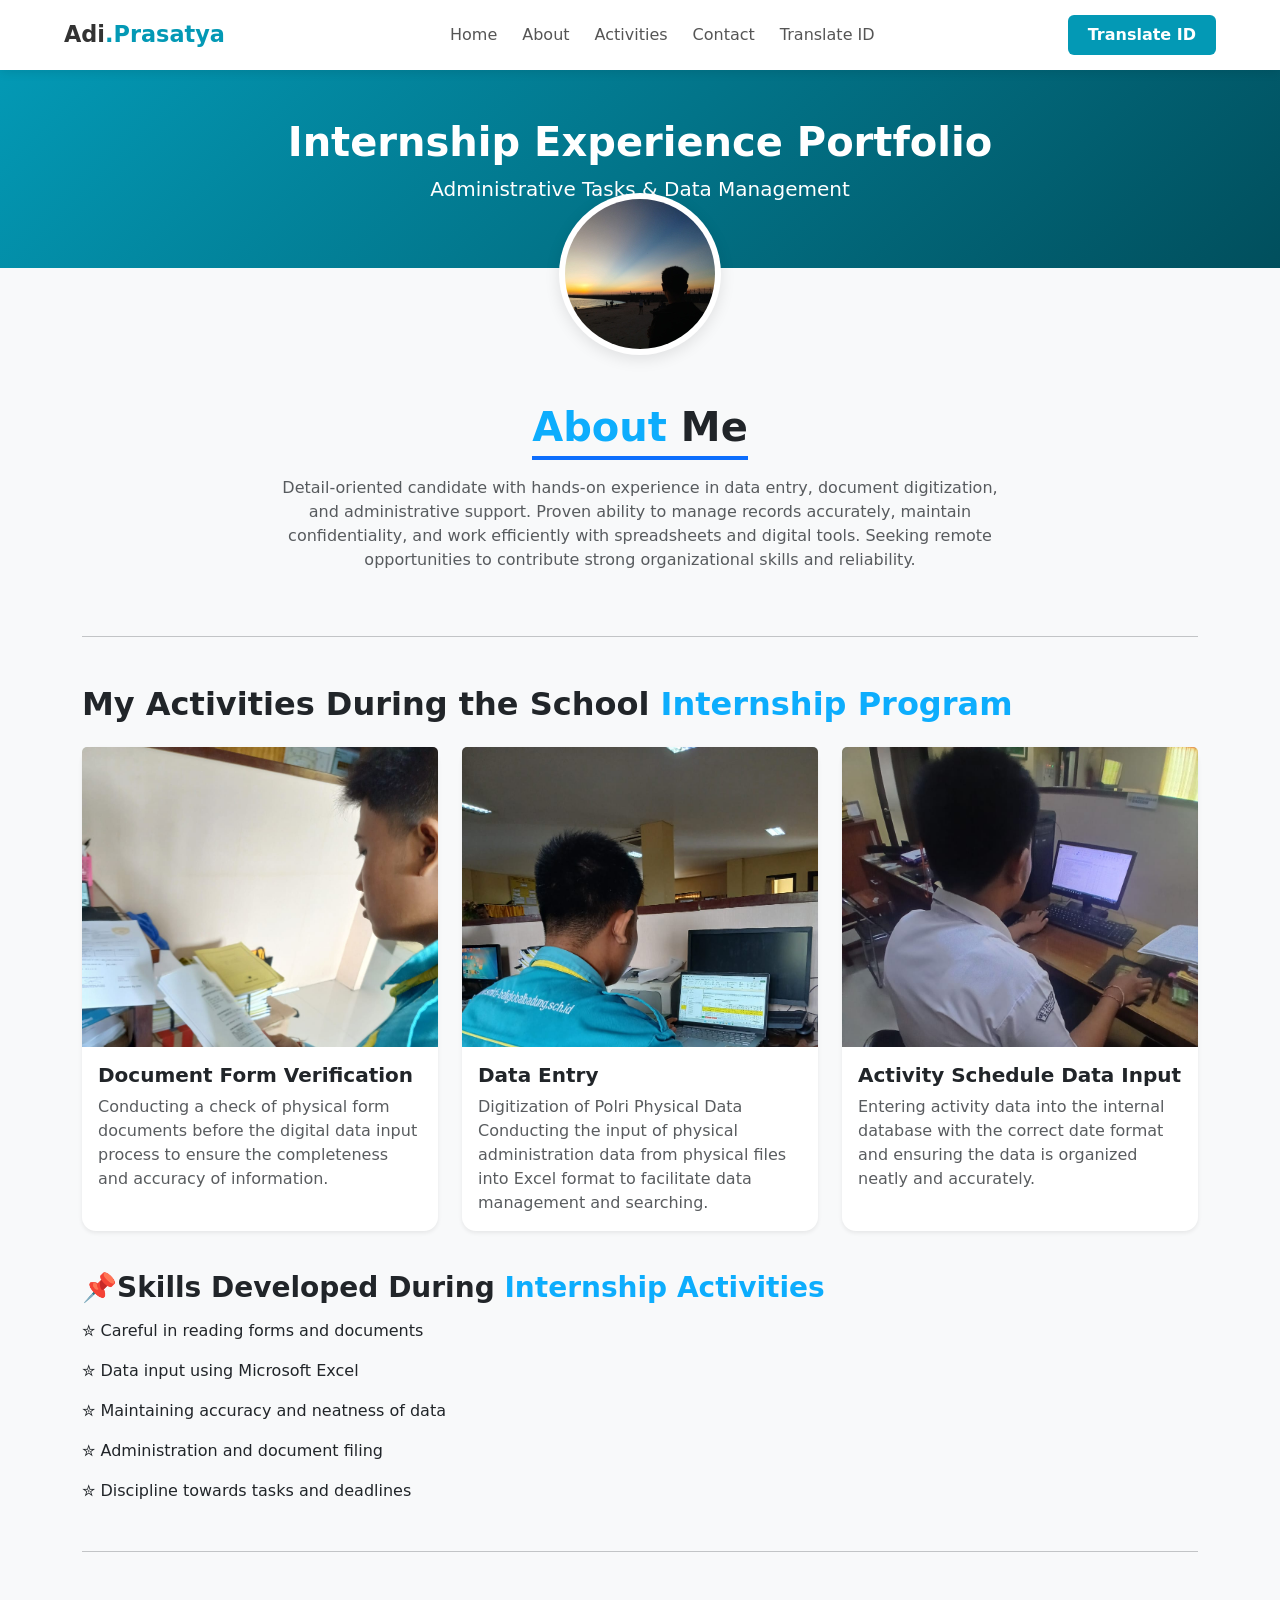
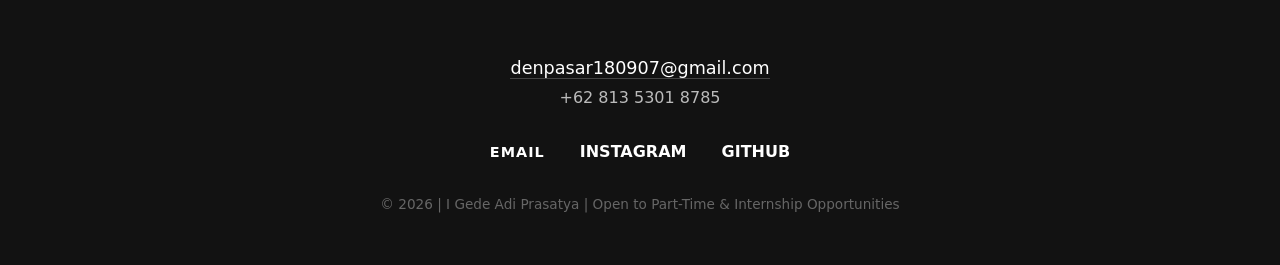
<file: index.html>
<!DOCTYPE html>
<html lang="id">

<head>
    <meta charset="UTF-8">
    <meta name="viewport" content="width=device-width, initial-scale=1.0">
    <title>Portofolio | I Gede Adi Prasatya</title>
    <link href="https://cdn.jsdelivr.net/npm/bootstrap@5.0.2/dist/css/bootstrap.min.css" rel="stylesheet">
    <link rel="stylesheet" href="style.css">
</head>

<body>
    <nav class="navbar-portfolio">
        <div class="nav-container">
            <a href="#" class="nav-logo">Adi<span>.Prasatya</span></a>
            
            <ul class="nav-menu" id="nav-menu">
                <li><a href="#home">Home</a></li>
                <li><a href="#profile">About</a></li>
                <li><a href="#gallery">Activities</a></li>
                <li><a href="#contact">Contact</a></li>
                <li class="mobile-only"><a href="indexx.html" class="nav-btn-mobile">Translate ID</a></li> 
            </ul>

            <a href="indexx.html" class="nav-btn">Translate ID</a>
            
            <div class="hamburger" id="hamburger">
                <span class="bar"></span>
                <span class="bar"></span>
                <span class="bar"></span>
            </div>
        </div>
    </nav>
    <header id="home" class="bg-dark text-white text-center py-5">
        <h1 class="fw-bold">Internship Experience Portfolio</h1>
        <p class="lead">Administrative Tasks & Data Management</p>
    </header>

    <section id="Foto-profile">
        <div class="foto-profile-container">
            <div class="card-foto-profile">
                <img src="profile.jpeg" alt="Foto Profil Saya">
            </div>
        </div>
    </section>

    <main class="container my-5">
        <section id="profile" class="mb-5 text-center">
            <h2 class="display-6 fw-bold mb-3"><span style="color: rgb(13, 173, 253);">About</span> Me</h2>
            <div class="row justify-content-center">
                <div class="col-md-8">
                    <p class="text-muted">
                        Detail-oriented candidate with hands-on experience in data entry, document digitization, and administrative support. Proven ability to manage records accurately, maintain confidentiality, and work efficiently with spreadsheets and digital tools. Seeking remote opportunities to contribute strong organizational skills and reliability.
                    </p>
                </div>
            </div>
        </section>

        <hr class="my-5">

        <section id="gallery">
            <h2 class="mb-4" style="font-weight: bold;">My Activities During the School<span style="color: rgb(13, 173, 253); font-weight: bold;"> Internship Program</span></h2>
            <div class="row row-cols-1 row-cols-md-3 g-4">
                <div class="col">
                    <div class="card h-100 shadow-sm custom-card">
                        <img src="fotokegiatan1.jpeg" class="card-img-top" alt="Maintenance">
                        <div class="card-body">
                            <h5 class="card-title fw-bold">Document Form Verification</h5>
                            <p class="card-text text-muted">Conducting a check of physical form documents before the digital data input process to ensure the completeness and accuracy of information.</p>
                        </div>
                    </div>
                </div>
                <div class="col">
                    <div class="card h-100 shadow-sm custom-card">
                        <img src="fotokegiatan2.jpeg" class="card-img-top" alt="Admin">
                        <div class="card-body">
                            <h5 class="card-title fw-bold">Data Entry</h5>
                            <p class="card-text text-muted">Digitization of Polri Physical Data Conducting the input of physical administration data from physical files into Excel format to facilitate data management and searching.</p>
                        </div>
                    </div>
                </div>
                <div class="col">
                    <div class="card h-100 shadow-sm custom-card">
                        <img src="fotokegiatan3.jpeg" class="card-img-top" alt="Meeting">
                        <div class="card-body">
                            <h5 class="card-title fw-bold">Activity Schedule Data Input</h5>
                            <p class="card-text text-muted">Entering activity data into the internal database with the correct date format and ensuring the data is organized neatly and accurately.</p>
                        </div>
                    </div>
                </div>
            </div>
        </section>

        <h3 class="Kualifikasi_bertambah" style="margin-top: 40px; font-weight: bold;">
            📌Skills Developed During  <span style="color: rgb(13, 173, 253);">Internship Activities</span>
        </h3>
        <div style="margin-top: 14px;">
           <p>✮ Careful in reading forms and documents</p>
<p>✮ Data input using Microsoft Excel</p>
<p>✮ Maintaining accuracy and neatness of data</p>
<p>✮ Administration and document filing</p>
<p>✮ Discipline towards tasks and deadlines</p>
        </div>
        <hr class="my-5">
    </main>

    <footer id="contact" style="background-color: #121212; color: #e0e0e0; padding: 50px 20px; text-align: center;">
        <div style="margin-bottom: 30px;">
            <p style="margin: 5px 0; font-size: 1.1rem;">
                <a href="mailto:denpasar180907@gmail.com" style="color: #ffffff; text-decoration: none; border-bottom: 1px solid #444;">denpasar180907@gmail.com</a>
            </p>
            <p style="margin: 5px 0; color: #bbb;">+62 813 5301 8785</p>
        </div>
        <div style="margin-bottom: 30px;">
            <a href="mailto:denpasar180907@gmail.com" style="color: #fff; margin: 0 15px; text-decoration: none; font-weight: bold; font-size: 0.9rem; letter-spacing: 1px;">EMAIL</a>
            <a href="#" style="color: #fff; margin: 0 15px; text-decoration: none; font-weight: bold;">INSTAGRAM</a>
            <a href="#" style="color: #fff; margin: 0 15px; text-decoration: none; font-weight: bold;">GITHUB</a>
        </div>
        <div style="font-size: 0.85rem; color: #666;">
            &copy; 2026 | I Gede Adi Prasatya | Open to Part-Time & Internship Opportunities
        </div>
    </footer>

    <script>
        const hamburger = document.getElementById('hamburger');
        const navMenu = document.getElementById('nav-menu');

        hamburger.addEventListener('click', () => {
            hamburger.classList.toggle('active');
            navMenu.classList.toggle('active');
        });

        // Tutup menu saat link diklik
        document.querySelectorAll('.nav-menu a').forEach(n => n.addEventListener('click', () => {
            hamburger.classList.remove('active');
            navMenu.classList.remove('active');
        }));
    </script>
    
    <script src="https://cdn.jsdelivr.net/npm/bootstrap@5.0.2/dist/js/bootstrap.bundle.min.js"></script>
</body>
</html>
</file>
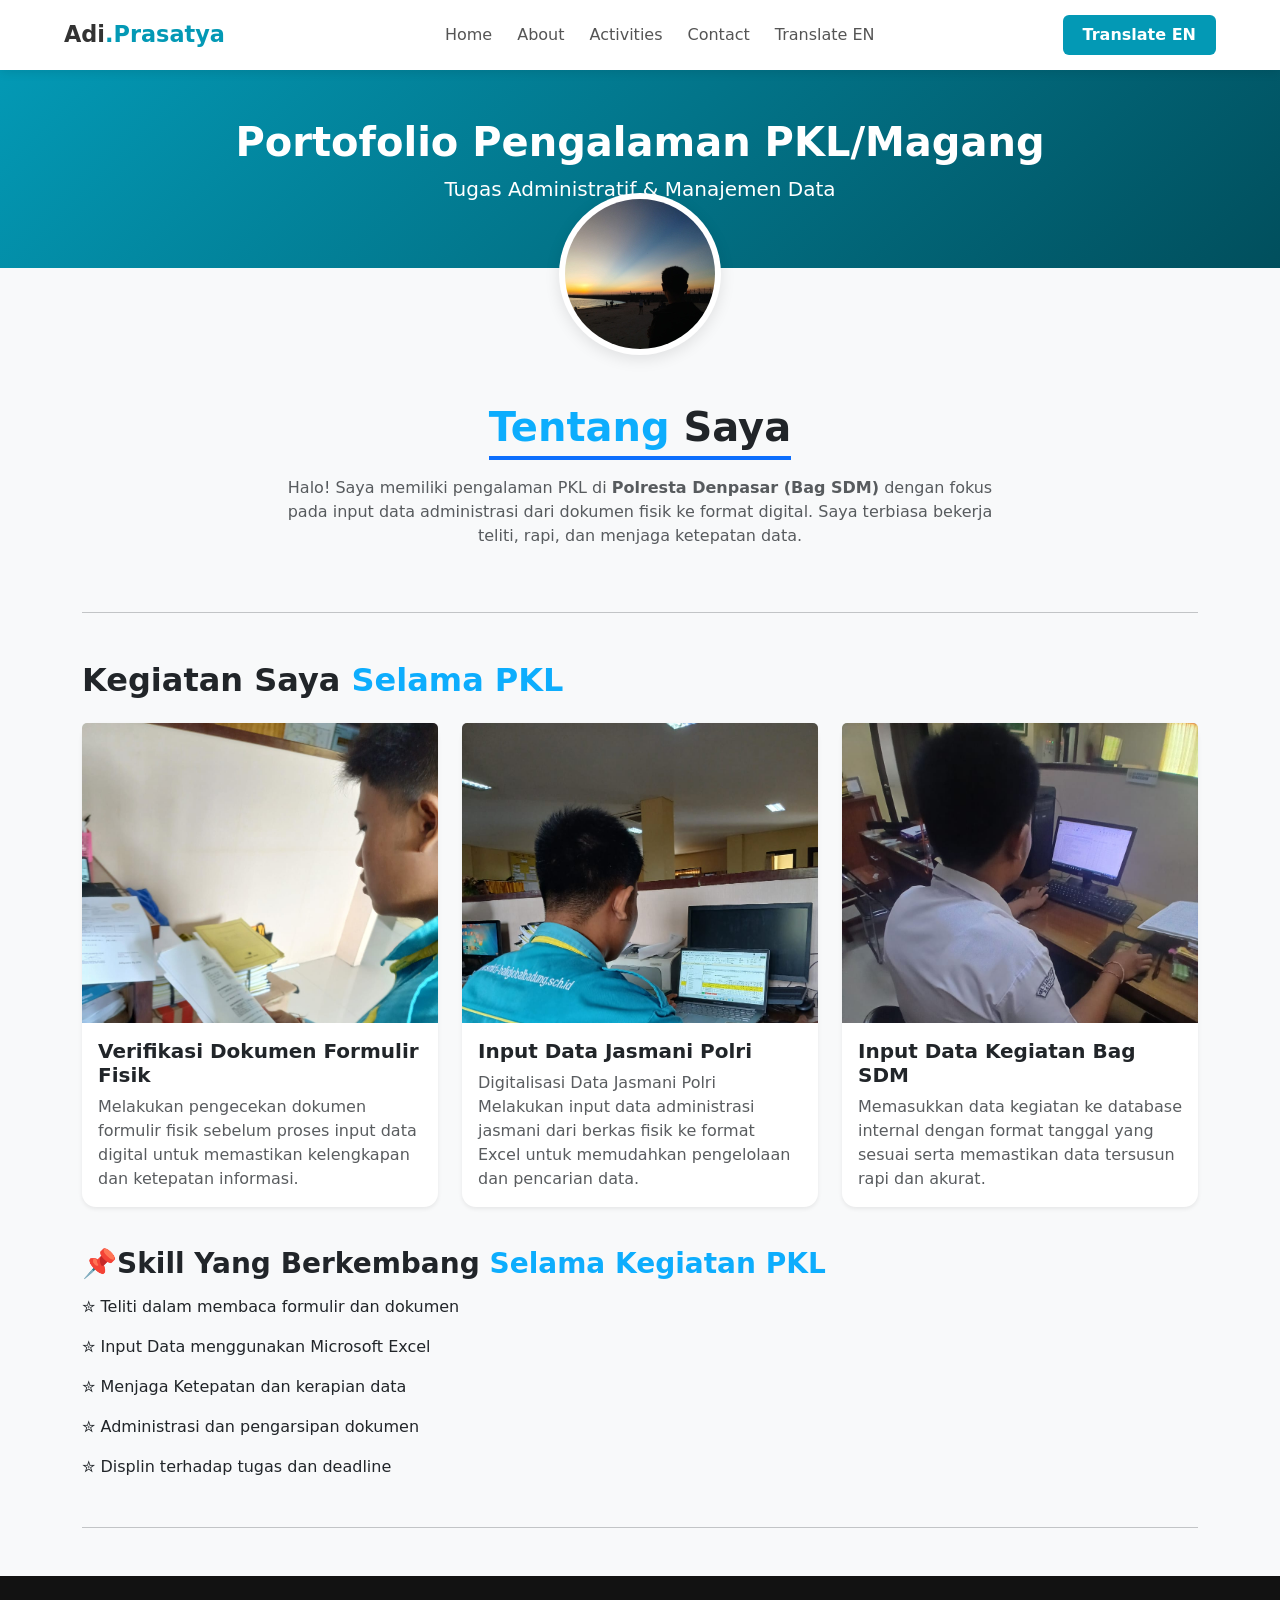
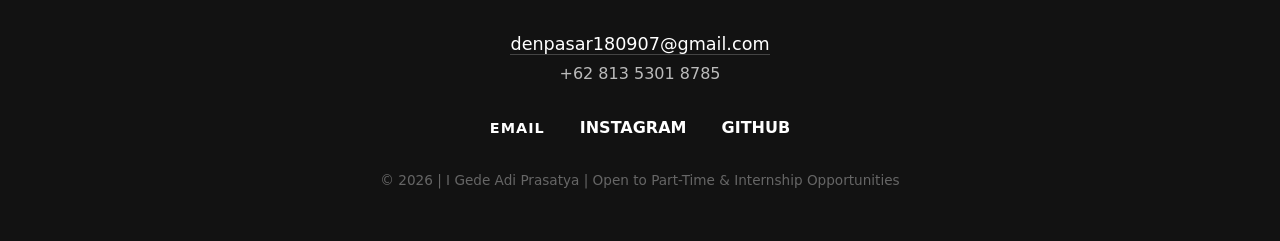
<file: indexx.html>
<!DOCTYPE html>
<html lang="id">

<head>
    <meta charset="UTF-8">
    <meta name="viewport" content="width=device-width, initial-scale=1.0">
    <title>Portofolio | I Gede Adi Prasatya</title>
    <link href="https://cdn.jsdelivr.net/npm/bootstrap@5.0.2/dist/css/bootstrap.min.css" rel="stylesheet">
    <link rel="stylesheet" href="style.css">
</head>

<body>
    <nav class="navbar-portfolio">
        <div class="nav-container">
            <a href="#" class="nav-logo">Adi<span>.Prasatya</span></a>
            
            <ul class="nav-menu" id="nav-menu">
                <li><a href="#home">Home</a></li>
                <li><a href="#profile">About</a></li>
                <li><a href="#gallery">Activities</a></li>
                <li><a href="#contact">Contact</a></li>
                <li class="mobile-only"><a href="index.html" class="nav-btn-mobile">Translate EN</a></li> 
            </ul>

            <a href="index.html" class="nav-btn">Translate EN</a>
            
            <div class="hamburger" id="hamburger">
                <span class="bar"></span>
                <span class="bar"></span>
                <span class="bar"></span>
            </div>
        </div>
    </nav>
    <header id="home" class="bg-dark text-white text-center py-5">
        <h1 class="fw-bold">Portofolio Pengalaman PKL/Magang</h1>
        <p class="lead">Tugas Administratif & Manajemen Data</p>
    </header>

    <section id="Foto-profile">
        <div class="foto-profile-container">
            <div class="card-foto-profile">
                <img src="profile.jpeg" alt="Foto Profil Saya">
            </div>
        </div>
    </section>

    <main class="container my-5">
        <section id="profile" class="mb-5 text-center">
            <h2 class="display-6 fw-bold mb-3"><span style="color: rgb(13, 173, 253);">Tentang</span> Saya</h2>
            <div class="row justify-content-center">
                <div class="col-md-8">
                    <p class="text-muted">
                        Halo! Saya memiliki pengalaman PKL di <strong>Polresta Denpasar (Bag SDM)</strong> dengan fokus
                        pada input data administrasi dari dokumen fisik ke format digital. Saya terbiasa bekerja teliti,
                        rapi, dan menjaga ketepatan data.
                    </p>
                </div>
            </div>
        </section>

        <hr class="my-5">

        <section id="gallery">
            <h2 class="mb-4" style="font-weight: bold;">Kegiatan Saya <span style="color: rgb(13, 173, 253); font-weight: bold;">Selama PKL</span></h2>
            <div class="row row-cols-1 row-cols-md-3 g-4">
                <div class="col">
                    <div class="card h-100 shadow-sm custom-card">
                        <img src="fotokegiatan1.jpeg" class="card-img-top" alt="Maintenance">
                        <div class="card-body">
                            <h5 class="card-title fw-bold">Verifikasi Dokumen Formulir Fisik</h5>
                            <p class="card-text text-muted">Melakukan pengecekan dokumen formulir fisik sebelum proses input data digital untuk memastikan kelengkapan dan ketepatan informasi.</p>
                        </div>
                    </div>
                </div>
                <div class="col">
                    <div class="card h-100 shadow-sm custom-card">
                        <img src="fotokegiatan2.jpeg" class="card-img-top" alt="Admin">
                        <div class="card-body">
                            <h5 class="card-title fw-bold">Input Data Jasmani Polri</h5>
                            <p class="card-text text-muted">Digitalisasi Data Jasmani Polri Melakukan input data administrasi jasmani dari berkas fisik ke format Excel untuk memudahkan pengelolaan dan pencarian data.</p>
                        </div>
                    </div>
                </div>
                <div class="col">
                    <div class="card h-100 shadow-sm custom-card">
                        <img src="fotokegiatan3.jpeg" class="card-img-top" alt="Meeting">
                        <div class="card-body">
                            <h5 class="card-title fw-bold">Input Data Kegiatan Bag SDM</h5>
                            <p class="card-text text-muted">Memasukkan data kegiatan ke database internal dengan format tanggal yang sesuai serta memastikan data tersusun rapi dan akurat.</p>
                        </div>
                    </div>
                </div>
            </div>
        </section>

        <h3 class="Kualifikasi_bertambah" style="margin-top: 40px; font-weight: bold;">
            📌Skill Yang Berkembang <span style="color: rgb(13, 173, 253);">Selama Kegiatan PKL</span>
        </h3>
        <div style="margin-top: 14px;">
            <p>✮ Teliti dalam membaca formulir dan dokumen</p>
            <p>✮ Input Data menggunakan Microsoft Excel</p>
            <p>✮ Menjaga Ketepatan dan kerapian data</p>
            <p>✮ Administrasi dan pengarsipan dokumen</p>
            <p>✮ Displin terhadap tugas dan deadline</p>
        </div>
        <hr class="my-5">
    </main>

    <footer id="contact" style="background-color: #121212; color: #e0e0e0; padding: 50px 20px; text-align: center;">
        <div style="margin-bottom: 30px;">
            <p style="margin: 5px 0; font-size: 1.1rem;">
                <a href="mailto:denpasar180907@gmail.com" style="color: #ffffff; text-decoration: none; border-bottom: 1px solid #444;">denpasar180907@gmail.com</a>
            </p>
            <p style="margin: 5px 0; color: #bbb;">+62 813 5301 8785</p>
        </div>
        <div style="margin-bottom: 30px;">
            <a href="mailto:denpasar180907@gmail.com" style="color: #fff; margin: 0 15px; text-decoration: none; font-weight: bold; font-size: 0.9rem; letter-spacing: 1px;">EMAIL</a>
            <a href="#" style="color: #fff; margin: 0 15px; text-decoration: none; font-weight: bold;">INSTAGRAM</a>
            <a href="#" style="color: #fff; margin: 0 15px; text-decoration: none; font-weight: bold;">GITHUB</a>
        </div>
        <div style="font-size: 0.85rem; color: #666;">
            &copy; 2026 | I Gede Adi Prasatya | Open to Part-Time & Internship Opportunities
        </div>
    </footer>

    <script>
        const hamburger = document.getElementById('hamburger');
        const navMenu = document.getElementById('nav-menu');

        hamburger.addEventListener('click', () => {
            hamburger.classList.toggle('active');
            navMenu.classList.toggle('active');
        });

        // Tutup menu saat link diklik
        document.querySelectorAll('.nav-menu a').forEach(n => n.addEventListener('click', () => {
            hamburger.classList.remove('active');
            navMenu.classList.remove('active');
        }));
    </script>
    
    <script src="https://cdn.jsdelivr.net/npm/bootstrap@5.0.2/dist/js/bootstrap.bundle.min.js"></script>
</body>
</html>
</file>
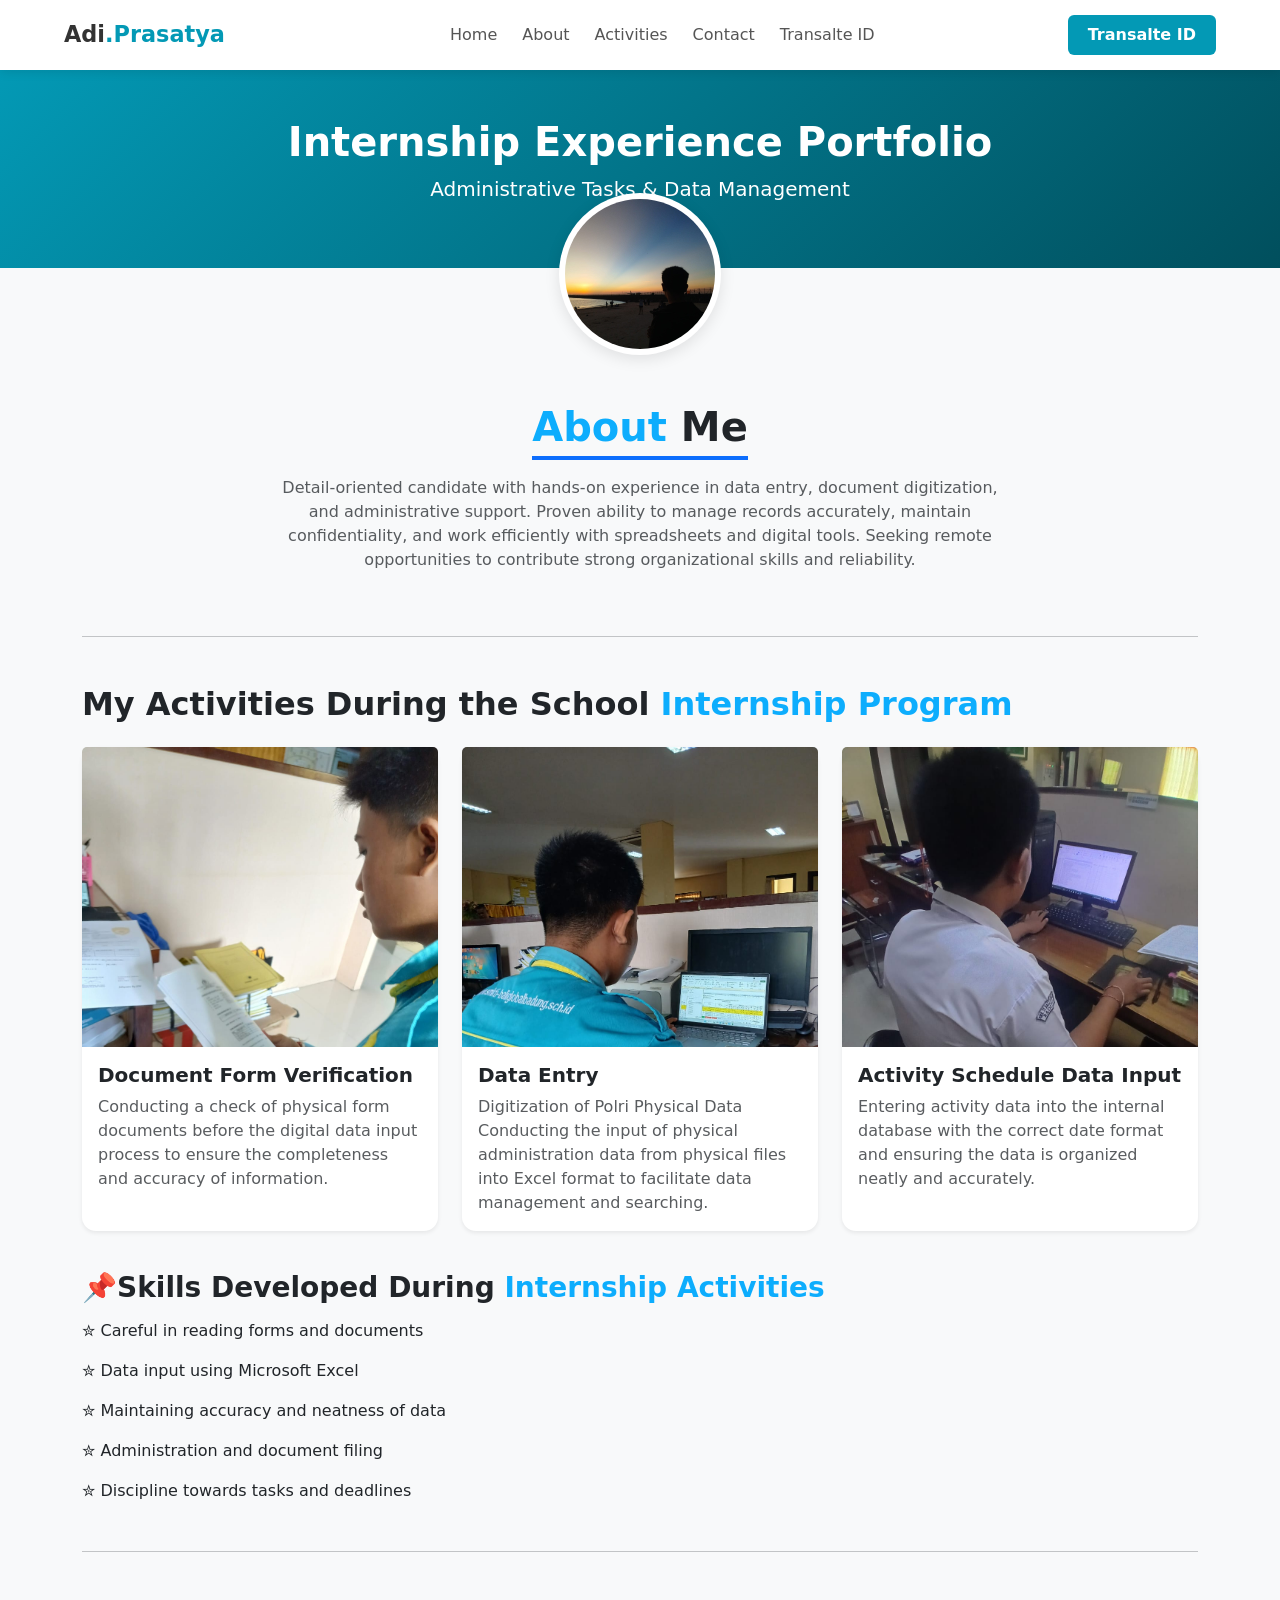
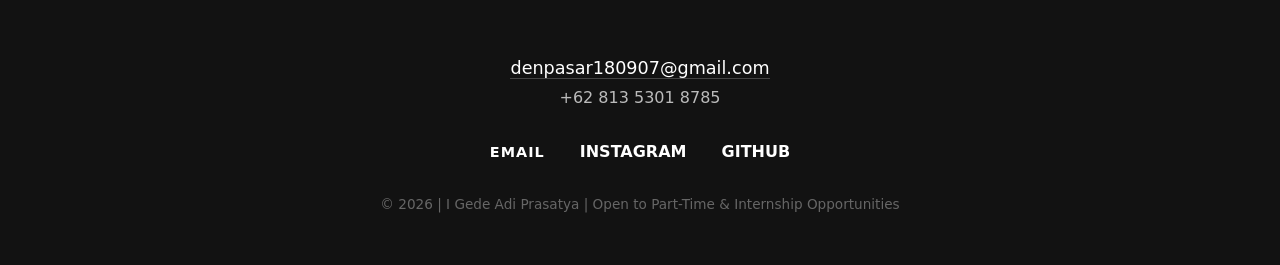
<file: PORTOFOLIOEN.html>
<!DOCTYPE html>
<html lang="id">

<head>
    <meta charset="UTF-8">
    <meta name="viewport" content="width=device-width, initial-scale=1.0">
    <title>Portofolio | I Gede Adi Prasatya</title>
    <link href="https://cdn.jsdelivr.net/npm/bootstrap@5.0.2/dist/css/bootstrap.min.css" rel="stylesheet">
    <link rel="stylesheet" href="style.css">
</head>

<body>
    <nav class="navbar-portfolio">
        <div class="nav-container">
            <a href="#" class="nav-logo">Adi<span>.Prasatya</span></a>
            
            <ul class="nav-menu" id="nav-menu">
                <li><a href="#home">Home</a></li>
                <li><a href="#profile">About</a></li>
                <li><a href="#gallery">Activities</a></li>
                <li><a href="#contact">Contact</a></li>
                <li class="mobile-only"><a href="PORTOFOLIOID.html" class="nav-btn-mobile">Transalte ID</a></li> 
            </ul>

            <a href="PORTOFOLIOID.html" class="nav-btn">Transalte ID</a>
            
            <div class="hamburger" id="hamburger">
                <span class="bar"></span>
                <span class="bar"></span>
                <span class="bar"></span>
            </div>
        </div>
    </nav>
    <header id="home" class="bg-dark text-white text-center py-5">
        <h1 class="fw-bold">Internship Experience Portfolio</h1>
        <p class="lead">Administrative Tasks & Data Management</p>
    </header>

    <section id="Foto-profile">
        <div class="foto-profile-container">
            <div class="card-foto-profile">
                <img src="profile.jpeg" alt="Foto Profil Saya">
            </div>
        </div>
    </section>

    <main class="container my-5">
        <section id="profile" class="mb-5 text-center">
            <h2 class="display-6 fw-bold mb-3"><span style="color: rgb(13, 173, 253);">About</span> Me</h2>
            <div class="row justify-content-center">
                <div class="col-md-8">
                    <p class="text-muted">
                        Detail-oriented candidate with hands-on experience in data entry, document digitization, and administrative support. Proven ability to manage records accurately, maintain confidentiality, and work efficiently with spreadsheets and digital tools. Seeking remote opportunities to contribute strong organizational skills and reliability.
                    </p>
                </div>
            </div>
        </section>

        <hr class="my-5">

        <section id="gallery">
            <h2 class="mb-4" style="font-weight: bold;">My Activities During the School<span style="color: rgb(13, 173, 253); font-weight: bold;"> Internship Program</span></h2>
            <div class="row row-cols-1 row-cols-md-3 g-4">
                <div class="col">
                    <div class="card h-100 shadow-sm custom-card">
                        <img src="fotokegiatan1.jpeg" class="card-img-top" alt="Maintenance">
                        <div class="card-body">
                            <h5 class="card-title fw-bold">Document Form Verification</h5>
                            <p class="card-text text-muted">Conducting a check of physical form documents before the digital data input process to ensure the completeness and accuracy of information.</p>
                        </div>
                    </div>
                </div>
                <div class="col">
                    <div class="card h-100 shadow-sm custom-card">
                        <img src="fotokegiatan2.jpeg" class="card-img-top" alt="Admin">
                        <div class="card-body">
                            <h5 class="card-title fw-bold">Data Entry</h5>
                            <p class="card-text text-muted">Digitization of Polri Physical Data Conducting the input of physical administration data from physical files into Excel format to facilitate data management and searching.</p>
                        </div>
                    </div>
                </div>
                <div class="col">
                    <div class="card h-100 shadow-sm custom-card">
                        <img src="fotokegiatan3.jpeg" class="card-img-top" alt="Meeting">
                        <div class="card-body">
                            <h5 class="card-title fw-bold">Activity Schedule Data Input</h5>
                            <p class="card-text text-muted">Entering activity data into the internal database with the correct date format and ensuring the data is organized neatly and accurately.</p>
                        </div>
                    </div>
                </div>
            </div>
        </section>

        <h3 class="Kualifikasi_bertambah" style="margin-top: 40px; font-weight: bold;">
            📌Skills Developed During  <span style="color: rgb(13, 173, 253);">Internship Activities</span>
        </h3>
        <div style="margin-top: 14px;">
           <p>✮ Careful in reading forms and documents</p>
<p>✮ Data input using Microsoft Excel</p>
<p>✮ Maintaining accuracy and neatness of data</p>
<p>✮ Administration and document filing</p>
<p>✮ Discipline towards tasks and deadlines</p>
        </div>
        <hr class="my-5">
    </main>

    <footer id="contact" style="background-color: #121212; color: #e0e0e0; padding: 50px 20px; text-align: center;">
        <div style="margin-bottom: 30px;">
            <p style="margin: 5px 0; font-size: 1.1rem;">
                <a href="mailto:denpasar180907@gmail.com" style="color: #ffffff; text-decoration: none; border-bottom: 1px solid #444;">denpasar180907@gmail.com</a>
            </p>
            <p style="margin: 5px 0; color: #bbb;">+62 813 5301 8785</p>
        </div>
        <div style="margin-bottom: 30px;">
            <a href="mailto:denpasar180907@gmail.com" style="color: #fff; margin: 0 15px; text-decoration: none; font-weight: bold; font-size: 0.9rem; letter-spacing: 1px;">EMAIL</a>
            <a href="#" style="color: #fff; margin: 0 15px; text-decoration: none; font-weight: bold;">INSTAGRAM</a>
            <a href="#" style="color: #fff; margin: 0 15px; text-decoration: none; font-weight: bold;">GITHUB</a>
        </div>
        <div style="font-size: 0.85rem; color: #666;">
            &copy; 2026 | I Gede Adi Prasatya | Open to Part-Time & Internship Opportunities
        </div>
    </footer>

    <script>
        const hamburger = document.getElementById('hamburger');
        const navMenu = document.getElementById('nav-menu');

        hamburger.addEventListener('click', () => {
            hamburger.classList.toggle('active');
            navMenu.classList.toggle('active');
        });

        // Tutup menu saat link diklik
        document.querySelectorAll('.nav-menu a').forEach(n => n.addEventListener('click', () => {
            hamburger.classList.remove('active');
            navMenu.classList.remove('active');
        }));
    </script>
    
    <script src="https://cdn.jsdelivr.net/npm/bootstrap@5.0.2/dist/js/bootstrap.bundle.min.js"></script>
</body>
</html>
</file>
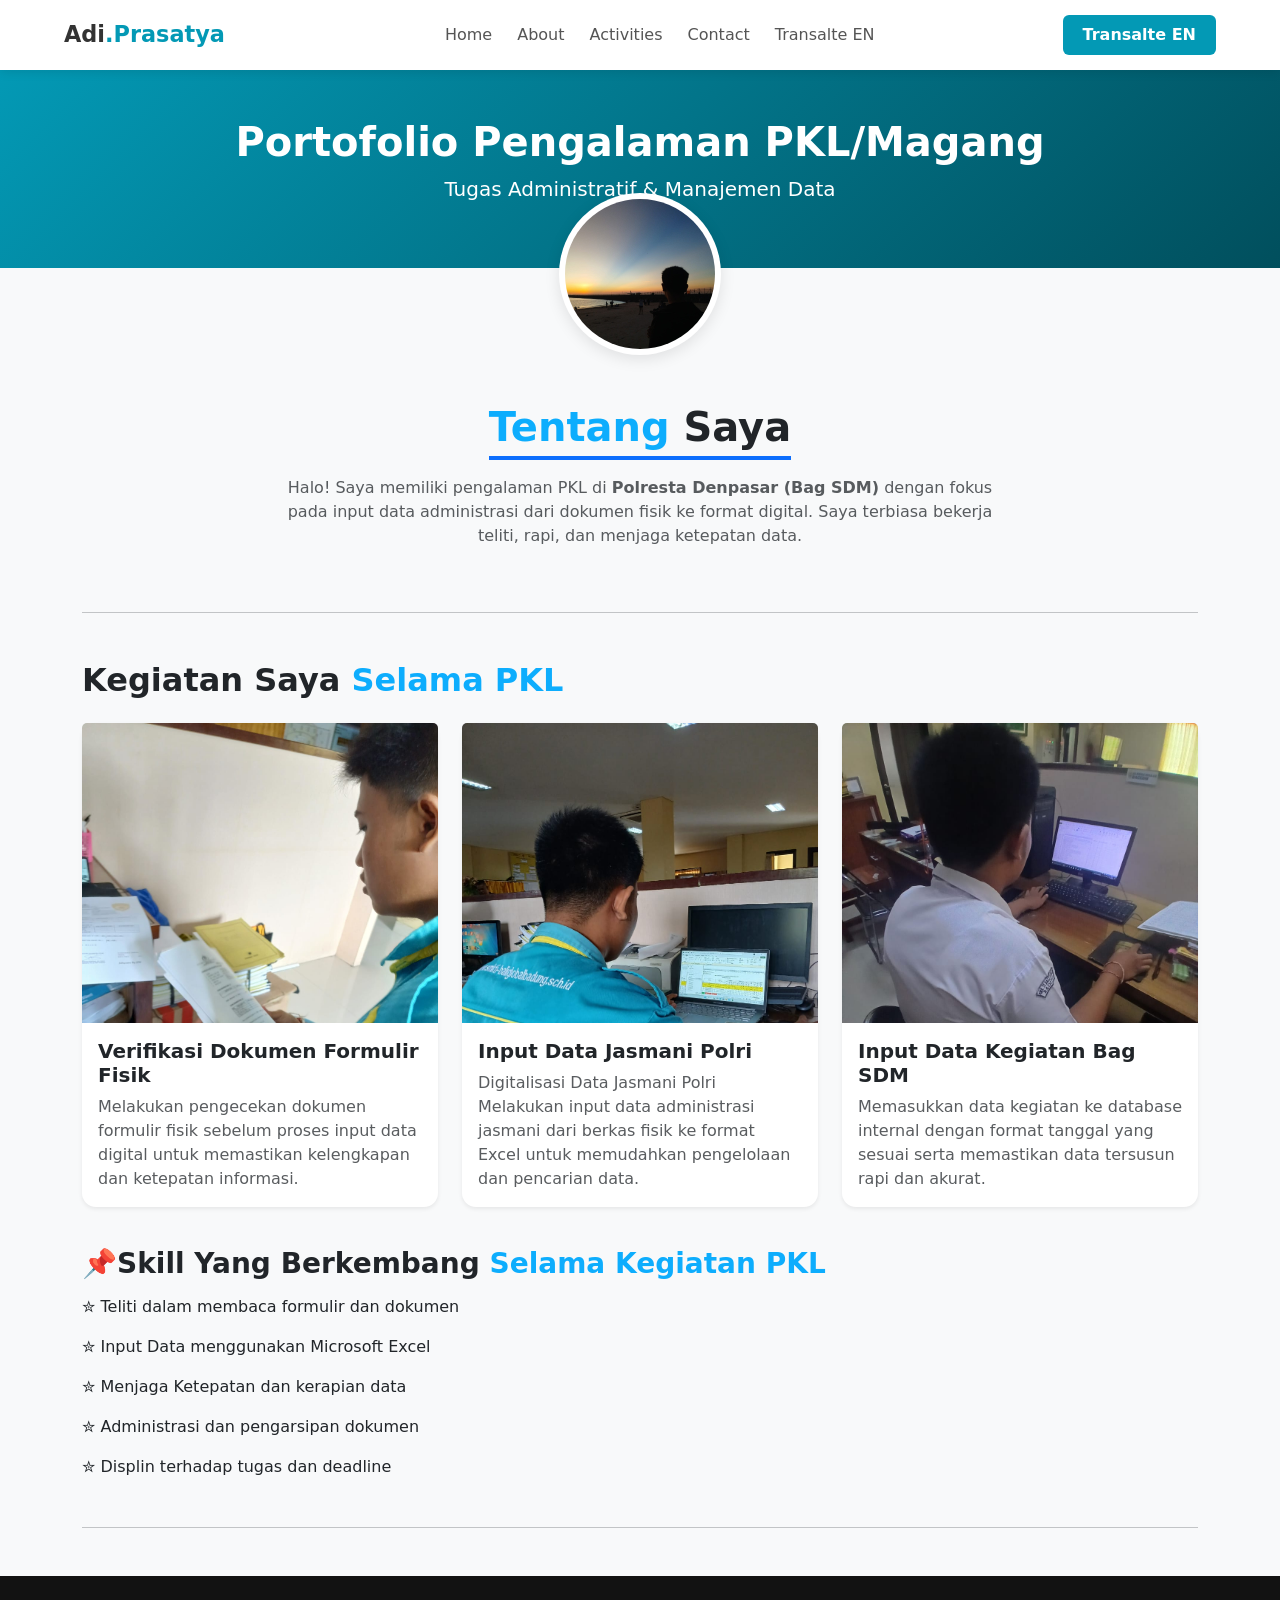
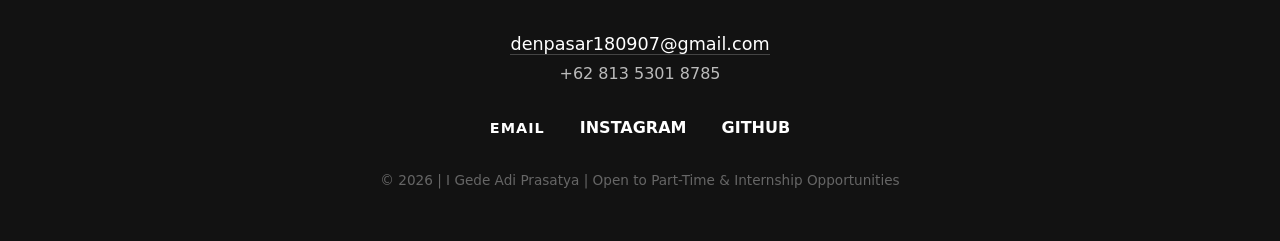
<file: PORTOFOLIOID.html>
<!DOCTYPE html>
<html lang="id">

<head>
    <meta charset="UTF-8">
    <meta name="viewport" content="width=device-width, initial-scale=1.0">
    <title>Portofolio | I Gede Adi Prasatya</title>
    <link href="https://cdn.jsdelivr.net/npm/bootstrap@5.0.2/dist/css/bootstrap.min.css" rel="stylesheet">
    <link rel="stylesheet" href="style.css">
</head>

<body>
    <nav class="navbar-portfolio">
        <div class="nav-container">
            <a href="#" class="nav-logo">Adi<span>.Prasatya</span></a>
            
            <ul class="nav-menu" id="nav-menu">
                <li><a href="#home">Home</a></li>
                <li><a href="#profile">About</a></li>
                <li><a href="#gallery">Activities</a></li>
                <li><a href="#contact">Contact</a></li>
                <li class="mobile-only"><a href="PORTOFOLIOEN.html" class="nav-btn-mobile">Transalte EN</a></li> 
            </ul>

            <a href="PORTOFOLIOEN.html" class="nav-btn">Transalte EN</a>
            
            <div class="hamburger" id="hamburger">
                <span class="bar"></span>
                <span class="bar"></span>
                <span class="bar"></span>
            </div>
        </div>
    </nav>
    <header id="home" class="bg-dark text-white text-center py-5">
        <h1 class="fw-bold">Portofolio Pengalaman PKL/Magang</h1>
        <p class="lead">Tugas Administratif & Manajemen Data</p>
    </header>

    <section id="Foto-profile">
        <div class="foto-profile-container">
            <div class="card-foto-profile">
                <img src="profile.jpeg" alt="Foto Profil Saya">
            </div>
        </div>
    </section>

    <main class="container my-5">
        <section id="profile" class="mb-5 text-center">
            <h2 class="display-6 fw-bold mb-3"><span style="color: rgb(13, 173, 253);">Tentang</span> Saya</h2>
            <div class="row justify-content-center">
                <div class="col-md-8">
                    <p class="text-muted">
                        Halo! Saya memiliki pengalaman PKL di <strong>Polresta Denpasar (Bag SDM)</strong> dengan fokus
                        pada input data administrasi dari dokumen fisik ke format digital. Saya terbiasa bekerja teliti,
                        rapi, dan menjaga ketepatan data.
                    </p>
                </div>
            </div>
        </section>

        <hr class="my-5">

        <section id="gallery">
            <h2 class="mb-4" style="font-weight: bold;">Kegiatan Saya <span style="color: rgb(13, 173, 253); font-weight: bold;">Selama PKL</span></h2>
            <div class="row row-cols-1 row-cols-md-3 g-4">
                <div class="col">
                    <div class="card h-100 shadow-sm custom-card">
                        <img src="fotokegiatan1.jpeg" class="card-img-top" alt="Maintenance">
                        <div class="card-body">
                            <h5 class="card-title fw-bold">Verifikasi Dokumen Formulir Fisik</h5>
                            <p class="card-text text-muted">Melakukan pengecekan dokumen formulir fisik sebelum proses input data digital untuk memastikan kelengkapan dan ketepatan informasi.</p>
                        </div>
                    </div>
                </div>
                <div class="col">
                    <div class="card h-100 shadow-sm custom-card">
                        <img src="fotokegiatan2.jpeg" class="card-img-top" alt="Admin">
                        <div class="card-body">
                            <h5 class="card-title fw-bold">Input Data Jasmani Polri</h5>
                            <p class="card-text text-muted">Digitalisasi Data Jasmani Polri Melakukan input data administrasi jasmani dari berkas fisik ke format Excel untuk memudahkan pengelolaan dan pencarian data.</p>
                        </div>
                    </div>
                </div>
                <div class="col">
                    <div class="card h-100 shadow-sm custom-card">
                        <img src="fotokegiatan3.jpeg" class="card-img-top" alt="Meeting">
                        <div class="card-body">
                            <h5 class="card-title fw-bold">Input Data Kegiatan Bag SDM</h5>
                            <p class="card-text text-muted">Memasukkan data kegiatan ke database internal dengan format tanggal yang sesuai serta memastikan data tersusun rapi dan akurat.</p>
                        </div>
                    </div>
                </div>
            </div>
        </section>

        <h3 class="Kualifikasi_bertambah" style="margin-top: 40px; font-weight: bold;">
            📌Skill Yang Berkembang <span style="color: rgb(13, 173, 253);">Selama Kegiatan PKL</span>
        </h3>
        <div style="margin-top: 14px;">
            <p>✮ Teliti dalam membaca formulir dan dokumen</p>
            <p>✮ Input Data menggunakan Microsoft Excel</p>
            <p>✮ Menjaga Ketepatan dan kerapian data</p>
            <p>✮ Administrasi dan pengarsipan dokumen</p>
            <p>✮ Displin terhadap tugas dan deadline</p>
        </div>
        <hr class="my-5">
    </main>

    <footer id="contact" style="background-color: #121212; color: #e0e0e0; padding: 50px 20px; text-align: center;">
        <div style="margin-bottom: 30px;">
            <p style="margin: 5px 0; font-size: 1.1rem;">
                <a href="mailto:denpasar180907@gmail.com" style="color: #ffffff; text-decoration: none; border-bottom: 1px solid #444;">denpasar180907@gmail.com</a>
            </p>
            <p style="margin: 5px 0; color: #bbb;">+62 813 5301 8785</p>
        </div>
        <div style="margin-bottom: 30px;">
            <a href="mailto:denpasar180907@gmail.com" style="color: #fff; margin: 0 15px; text-decoration: none; font-weight: bold; font-size: 0.9rem; letter-spacing: 1px;">EMAIL</a>
            <a href="#" style="color: #fff; margin: 0 15px; text-decoration: none; font-weight: bold;">INSTAGRAM</a>
            <a href="#" style="color: #fff; margin: 0 15px; text-decoration: none; font-weight: bold;">GITHUB</a>
        </div>
        <div style="font-size: 0.85rem; color: #666;">
            &copy; 2026 | I Gede Adi Prasatya | Open to Part-Time & Internship Opportunities
        </div>
    </footer>

    <script>
        const hamburger = document.getElementById('hamburger');
        const navMenu = document.getElementById('nav-menu');

        hamburger.addEventListener('click', () => {
            hamburger.classList.toggle('active');
            navMenu.classList.toggle('active');
        });

        // Tutup menu saat link diklik
        document.querySelectorAll('.nav-menu a').forEach(n => n.addEventListener('click', () => {
            hamburger.classList.remove('active');
            navMenu.classList.remove('active');
        }));
    </script>
    
    <script src="https://cdn.jsdelivr.net/npm/bootstrap@5.0.2/dist/js/bootstrap.bundle.min.js"></script>
</body>
</html>
</file>
<file: style.css>
/* --- NAVBAR PORTFOLIO SETUP --- */
:root {
    --accent-color: #0399b5;
    --text-dark: #333;
}

html {
    scroll-behavior: smooth;
}

.navbar-portfolio {
    background: rgba(255, 255, 255, 0.95);
    backdrop-filter: blur(10px);
    height: 70px;
    display: flex;
    justify-content: center;
    align-items: center;
    position: sticky;
    top: 0;
    z-index: 1000;
    box-shadow: 0 2px 10px rgba(0,0,0,0.1);
}

.nav-container {
    display: flex;
    justify-content: space-between;
    align-items: center;
    width: 90%;
    max-width: 1200px;
}

.nav-logo {
    font-size: 1.4rem;
    font-weight: 800;
    color: var(--text-dark);
    text-decoration: none;
}

.nav-logo span { color: var(--accent-color); }

.nav-menu {
    display: flex;
    list-style: none;
    gap: 25px;
    margin: 0;
}

.nav-menu a {
    text-decoration: none;
    color: #555;
    font-weight: 500;
    transition: 0.3s;
}

.nav-menu a:hover { color: var(--accent-color); }

.nav-btn {
    background: var(--accent-color);
    color: white;
    padding: 8px 20px;
    border-radius: 6px;
    text-decoration: none;
    font-weight: 600;
}

/* HAMBURGER */
.hamburger {
    display: none;
    cursor: pointer;
    flex-direction: column;
    gap: 5px;
}

.bar {
    width: 25px;
    height: 3px;
    background: var(--text-dark);
    border-radius: 2px;
    transition: 0.4s;
}

/* MOBILE RESPONSIVE */
@media (max-width: 768px) {
    .hamburger { display: flex; }
    
    .nav-menu {
        position: fixed;
        left: -100%;
        top: 70px;
        flex-direction: column;
        background: white;
        width: 100%;
        text-align: center;
        transition: 0.3s;
        box-shadow: 0 5px 10px rgba(0,0,0,0.1);
        padding: 20px 0;
    }

    .nav-menu.active { left: 0; }
    .nav-btn { display: none; }
    .mobile-only { display: block; }
    .nav-btn-mobile {
        background: var(--accent-color);
        color: white !important;
        padding: 10px 20px;
        border-radius: 5px;
        display: inline-block;
    }

    /* Animasi X */
    .hamburger.active .bar:nth-child(2) { opacity: 0; }
    .hamburger.active .bar:nth-child(1) { transform: translateY(8px) rotate(45deg); }
    .hamburger.active .bar:nth-child(3) { transform: translateY(-8px) rotate(-45deg); }
}



/* --- PERBAIKAN LAYOUT (Agar tidak boleh ditarik horizontal) --- */
html, body {
    max-width: 100%;
    overflow-x: hidden;
    margin: 0;
    padding: 0;
}

/* --- KOD ASAL KAMU (Sama persis tanpa ubahan) --- */
body {
    background-color: #f8f9fa;
}

header {
    padding-bottom: 80px !important; 
}

.bg-dark {
    background: linear-gradient(135deg, #0399b5 0%, #014f5d 100%) !important;
}

#Foto-profile {
    display: flex;
    justify-content: center;
    margin-top: -75px;
    position: relative;
    z-index: 10;
}

.foto-profile-container {
    background: white;
    padding: 6px; 
    border-radius: 50%;
    box-shadow: 0 4px 15px rgba(0,0,0,0.1);
}

.card-foto-profile img {
    width: 150px;
    height: 150px;
    border-radius: 50%;
    object-fit: cover;
    display: block;
}

.custom-card {
    transition: transform 0.3s ease, box-shadow 0.3s ease;
    border: none;
    border-radius: 14px;
}

.custom-card:hover {
    transform: translateY(-10px);
    box-shadow: 0 10px 20px rgba(0,0,0,0.1) !important;
}

.card-img-top {
    height: 300px;
    object-fit: cover;
    object-position: top;
}

.text-secondary {
    color: #fefeff !important; 
}

#profile h2 {
    display: inline-block;
    border-bottom: 4px solid #0d6efd;
    padding-bottom: 5px;
}

@media (max-width: 600px) {
    .card-foto-profile img {
        width: 120px;
        height: 120px;
    }
    #Foto-profile {
        margin-top: -60px;
    }
}

/* --- TAMBAHAN FOOTER HITAM SESUAI PERMINTAAN --- */
.footer-custom {
    background-color: #121212;
    color: #ffffff;
    padding: 50px 20px;
    text-align: center;
    margin-top: 50px;
}

.footer-custom a {
    color: #0399b5;
    text-decoration: none;
    margin: 0 10px;
    font-weight: bold;
}

.footer-contact {
    margin-bottom: 20px;
    color: #bbb;
}

.footer-copy {
    margin-top: 30px;
    font-size: 0.9rem;
    color: #666;
    letter-spacing: 1px;
}
</file>
